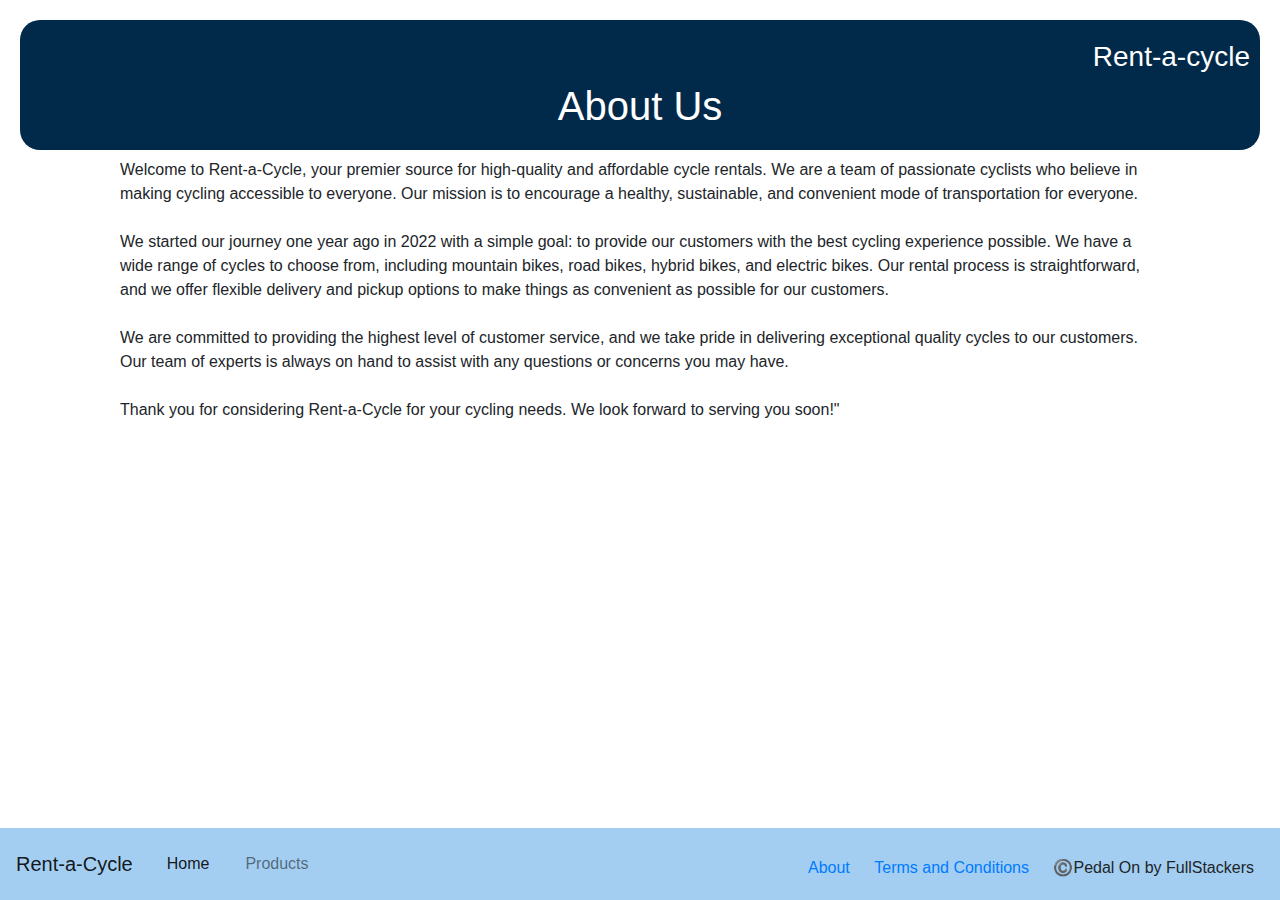
<file: about.html>
<!DOCTYPE html>
<html lang="en">
<head>
    <meta charset="UTF-8">
    <meta http-equiv="X-UA-Compatible" content="IE=edge">
    <meta name="viewport" content="width=device-width, initial-scale=1.0">
    <link rel="shortcut icon" type="image/png" href="logo.png">
    <link rel="stylesheet" href="https://cdn.jsdelivr.net/npm/bootstrap@5.3.0-alpha1/dist/css/bootstrap.min.css"></link>
   
    <title>Terms and conditions</title>
    <style>
        :root{
            --prussian-blue: #012a4aff;
            --indigo-dye: #013a63ff;
            --indigo-dye-2: #01497cff;
            --usafa-blue: #014f86ff;
            --honolulu-blue: #2a6f97ff;
            --celadon-blue: #2c7da0ff;
            --blue-green: #468fafff;
            --maximum-blue: #61a5c2ff;
            --dark-sky-blue: #89c2d9ff;
            --light-blue: #a9d6e5ff;
            --baby-blue-eyes: #a3cef1ff;
            --yale-blue: #274c77ff;
        }
        body{
            background-color: var(--cultured);
            margin: 4px, 4px;
            padding: 20px;
            white-space: normal;
        }
        h1{
            color: white;
            font-family: 'Cabin', sans-serif;
            text-align: center;
            padding: 20px;
        }
        .hero-title{
            color: white;
            background-color: var(--prussian-blue);
            border-radius: 20px;
        }
        p{
            font-size: 1rem;
        }
               /*for nav bar*/
               .navbar {
        height: 8%;
        width: 100%;
        background-color: var(--baby-blue-eyes);
    }
    
    #navbar-nav mr-auto {
        font-size: 20px;
        color: white;
    }
    a{
    text-decoration: none;
}

#footer_ele{
    margin-top: 20px;
    letter-spacing: 4px;

}
 li{
display: inline;
padding-left:10px;
padding-right: 10px;

}
a:hover{
    color: var(--baby-blue-eyes);
    transition: all;
   
    transform: translateY(-1px);
}
.content{
    padding-left:100px;
    padding-right:100px;

}
        </style>
</head>
<body>
    
        <div class="hero-title">
    
            <h3 
            style="text-align: right; position: relative; left: -10px; top: 20px;">Rent-a-cycle</h3>
            <h1>About Us</h1>
        </div> <div class="content">
         <p>Welcome to Rent-a-Cycle, your premier source for high-quality and affordable cycle rentals. We are a team of passionate cyclists who believe in making cycling accessible to everyone. Our mission is to encourage a healthy, sustainable, and convenient mode of transportation for everyone.
<br><br>
            We started our journey one year ago in 2022 with a simple goal: to provide our customers with the best cycling experience possible. We have a wide range of cycles to choose from, including mountain bikes, road bikes, hybrid bikes, and electric bikes. Our rental process is straightforward, and we offer flexible delivery and pickup options to make things as convenient as possible for our customers.
  <br><br>          
            We are committed to providing the highest level of customer service, and we take pride in delivering exceptional quality cycles to our customers. Our team of experts is always on hand to assist with any questions or concerns you may have.
     <br>  <br>     
            Thank you for considering Rent-a-Cycle for your cycling needs. We look forward to serving you soon!"
            
          <br>  
            
            
            </p>  


        </div>
        <nav class="navbar fixed-bottom navbar-expand-lg navbar-light">
            <a class="navbar-brand" href="#">Rent-a-Cycle</a>
            <button class="navbar-toggler"
                    type="button"
                    data-toggle="collapse"
                    data-target="#navbarSupportedContent"
                    aria-controls="navbarSupportedContent"
                    aria-expanded="false"
                    aria-label="Toggle navigation">
                <span class="navbar-toggler-icon"></span>
            </button>
    <div class="collapse navbar-collapse"
    id="navbarSupportedContent">
<ul class="navbar-nav mr-auto">
<li class="nav-item active">
    <a class="nav-link" href="index.html">
        Home
        <span class="sr-only">
            (current)
        </span>
    </a>
</li>
<li class="nav-item">
    <a class="nav-link" href="product.html">
        Products
    </a>
</li>


</ul>


</div>

<footer>
<br>
<div class="footer1">
<ul class="footer_ele">
<li><a href="">About</a></li>
<li><a href="terms.html">Terms and Conditions</a></li>
<li>©️Pedal On by FullStackers</li>
</ul>
</div>
</footer>
    </body>
    <link rel="stylesheet"
href=
"https://stackpath.bootstrapcdn.com/bootstrap/4.3.1/css/bootstrap.min.css"
integrity=
"sha384-ggOyR0iXCbMQv3Xipma34MD+dH/1fQ784/j6cY/iJTQUOhcWr7x9JvoRxT2MZw1T"
crossorigin="anonymous">

<script src="https://code.jquery.com/jquery-3.3.1.slim.min.js"
    integrity=
"sha384-q8i/X+965DzO0rT7abK41JStQIAqVgRVzpbzo5smXKp4YfRvH+8abtTE1Pi6jizo"
    crossorigin="anonymous">
</script>

<script src=
"https://cdnjs.cloudflare.com/ajax/libs/popper.js/1.14.7/umd/popper.min.js"
    integrity=
"sha384-UO2eT0CpHqdSJQ6hJty5KVphtPhzWj9WO1clHTMGa3JDZwrnQq4sF86dIHNDz0W1"
    crossorigin="anonymous">
</script>

<script src="https://stackpath.bootstrapcdn.com/bootstrap/4.3.1/js/bootstrap.min.js"
    integrity="sha384-JjSmVgyd0p3pXB1rRibZUAYoIIy6OrQ6VrjIEaFf/nJGzIxFDsf4x0xIM+B07jRM"
    crossorigin="anonymous">
    </script>
    </html>
</file>
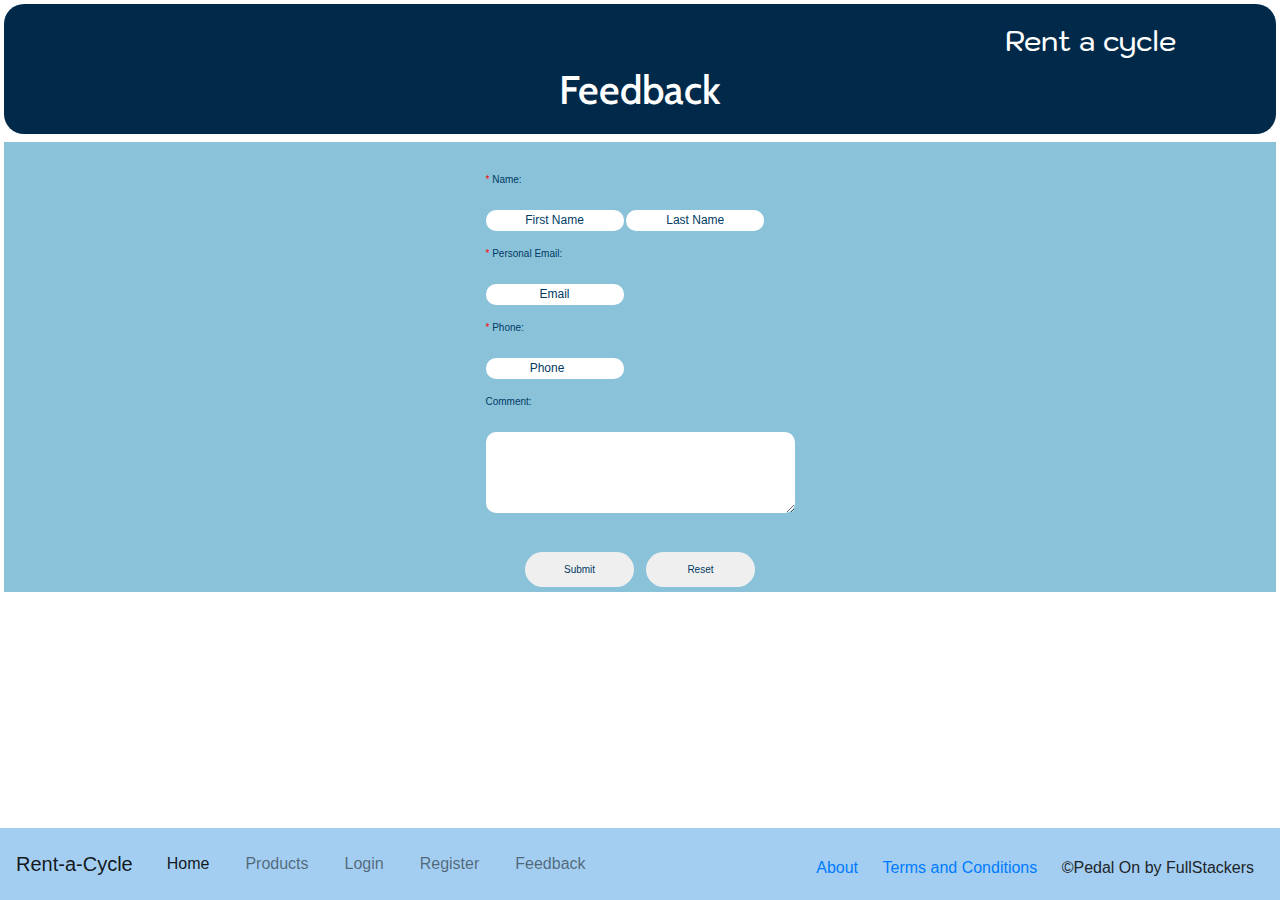
<file: feedback.html>
<!DOCTYPE html>
<html lang="en">
<head>
    <meta charset="UTF-8">
    <meta http-equiv="X-UA-Compatible" content="IE=edge">
    <meta name="viewport" content="width=device-width, initial-scale=1.0">
    <title>Feedback</title>
    <style>
        :root{
            --prussian-blue: #012a4aff;
            --indigo-dye: #013a63ff;
            --indigo-dye-2: #01497cff;
            --usafa-blue: #014f86ff;
            --honolulu-blue: #2a6f97ff;
            --celadon-blue: #2c7da0ff;
            --blue-green: #468fafff;
            --maximum-blue: #61a5c2ff;
            --dark-sky-blue: #89c2d9ff;
            --light-blue: #a9d6e5ff;
             --baby-blue-eyes: #a3cef1ff;
            --yale-blue: #274c77ff;
        }
        body{
            background-color: var(--cultured);
            margin: 4px, 4px;
            padding: 4px;
            white-space: normal; 
        }
        h1{
            color: white;
            font-family: 'Cabin', sans-serif;
            text-align: center;
            padding: 20px;
        }
        label{
            
            color: var(--indigo-dye);
        }
        input,textarea,::placeholder{
            border: none;
            color: var(--indigo-dye);
            text-align: center;
            font-family: sans-serif;
            border-radius: 10px;
            font-size: 12px;
            padding: 3px;
        }
        .box{
            background-color: var(--dark-sky-blue);
            display:flex ;
            align-items: center;
            justify-content:center ;
           font-size: 10px;
            /* padding: 20px;
            margin: auto;
            left: 80vh;*/
        }
        .sub:hover {
            background-color: var(--celadon-blue);  
            color: white;
            box-shadow: 0 12px 16px 0 rgba(0,0,0,0.24),0 17px 50px 0 rgba(0,0,0,0.19);
        }
        .sub{
            padding: 10px;
            border-radius: 20px;
            margin: 5px;
            width:35%
            
        }
        .hero-title{
            color: white;
            background-color: var(--prussian-blue);
            border-radius: 20px;
        }            .navbar {
        height: 8%;
        width: 100%;
        background-color: var(--baby-blue-eyes);
    }
    
    #navbar-nav mr-auto {
        font-size: 20px;
        color: white;
    }
    a{
    text-decoration: none;
}

#footer_ele{
    margin-top: 20px;
    letter-spacing: 4px;

}
 li{
display: inline;
padding-left:10px;
padding-right: 10px;

}
a:hover{
    color: var(--baby-blue-eyes);
    transition: all;
   
    transform: translateY(-1px);
}
    </style>
    <link rel="preconnect" href="https://fonts.googleapis.com"><link rel="preconnect" href="https://fonts.gstatic.com" crossorigin><link href="https://fonts.googleapis.com/css2?family=Cabin&display=swap" rel="stylesheet">
    <link rel="preconnect" href="https://fonts.googleapis.com"><link rel="preconnect" href="https://fonts.gstatic.com" crossorigin><link href="https://fonts.googleapis.com/css2?family=IBM+Plex+Sans:wght@100&display=swap" rel="stylesheet">
    <link rel="preconnect" href="https://fonts.googleapis.com"><link rel="preconnect" href="https://fonts.gstatic.com" crossorigin><link href="https://fonts.googleapis.com/css2?family=Kodchasan:wght@200&display=swap" rel="stylesheet">
</head>
<body>
    
    <div class="hero-title">

        <h3 style="font-family: 'Kodchasan', sans-serif;
        text-align: right; position: relative; right: 100px; top: 20px;">Rent a cycle</h3>
        <h1>Feedback</h1>
    </div>
    <div class="box">
    <form >
        <br><br>
        <label for=""><span style="color: red;">*</span> Name: </label><br><br>
        <input type="text" placeholder="First Name" required>
        <input type="text" placeholder="Last Name" required>
        <br><br>
        <label for=""><span style="color: red;">*</span> Personal Email: </label><br><br>
        <input type="email" placeholder="Email" required>
        <br><br>
        <label for=""><span style="color: red;">*</span> Phone: </label><br><br>
        <input type="number" placeholder="Phone" minlength="10" required >
        <br><br>
        <label for="">Comment: </label>
        <br><br>
        <textarea cols="48" rows="5" ></textarea>
        <br><br><br>
        <center>
            <input class="sub" type="submit" onsubmit="alert('Thank You Your feedback is recorded')" >
            <input class="sub" type="reset" ></center>
    </form>
    <br>
    <br>
    <br>
    <br>
    </div><nav class="navbar fixed-bottom navbar-expand-lg navbar-light">
        <a class="navbar-brand" href="#">Rent-a-Cycle</a>
        <button class="navbar-toggler"
                type="button"
                data-toggle="collapse"
                data-target="#navbarSupportedContent"
                aria-controls="navbarSupportedContent"
                aria-expanded="false"
                aria-label="Toggle navigation">
            <span class="navbar-toggler-icon"></span>
        </button>
<div class="collapse navbar-collapse"
id="navbarSupportedContent">
<ul class="navbar-nav mr-auto">
<li class="nav-item active">
<a class="nav-link" href="#">
    Home
    <span class="sr-only">
        (current)
    </span>
</a>
</li>
<li class="nav-item">
<a class="nav-link" href="product.html">
    Products
</a>
</li>

<li class="nav-item">
<a class="nav-link" href="login.html">
    Login
</a>
</li> <li class="nav-item">
<a class="nav-link" href="signup.html">
    Register
</a>
</li> <li class="nav-item">
<a class="nav-link" href="feedback.html">
    Feedback
</a>
</li>
</ul>


</div>

<footer>
<br>
<div class="footer1">
<ul class="footer_ele">
<li><a href="">About</a></li>
<li><a href="terms.html">Terms and Conditions</a></li>
<li>©Pedal On by FullStackers</li>
</ul>
</div>
</footer>
</body>
<link rel="stylesheet"
href=
"https://stackpath.bootstrapcdn.com/bootstrap/4.3.1/css/bootstrap.min.css"
integrity=
"sha384-ggOyR0iXCbMQv3Xipma34MD+dH/1fQ784/j6cY/iJTQUOhcWr7x9JvoRxT2MZw1T"
crossorigin="anonymous">

<script src="https://code.jquery.com/jquery-3.3.1.slim.min.js"
    integrity=
"sha384-q8i/X+965DzO0rT7abK41JStQIAqVgRVzpbzo5smXKp4YfRvH+8abtTE1Pi6jizo"
    crossorigin="anonymous">
</script>

<script src=
"https://cdnjs.cloudflare.com/ajax/libs/popper.js/1.14.7/umd/popper.min.js"
    integrity=
"sha384-UO2eT0CpHqdSJQ6hJty5KVphtPhzWj9WO1clHTMGa3JDZwrnQq4sF86dIHNDz0W1"
    crossorigin="anonymous">
</script>

<script src="https://stackpath.bootstrapcdn.com/bootstrap/4.3.1/js/bootstrap.min.js"
    integrity="sha384-JjSmVgyd0p3pXB1rRibZUAYoIIy6OrQ6VrjIEaFf/nJGzIxFDsf4x0xIM+B07jRM"
    crossorigin="anonymous">
    </script>
</html>
</file>
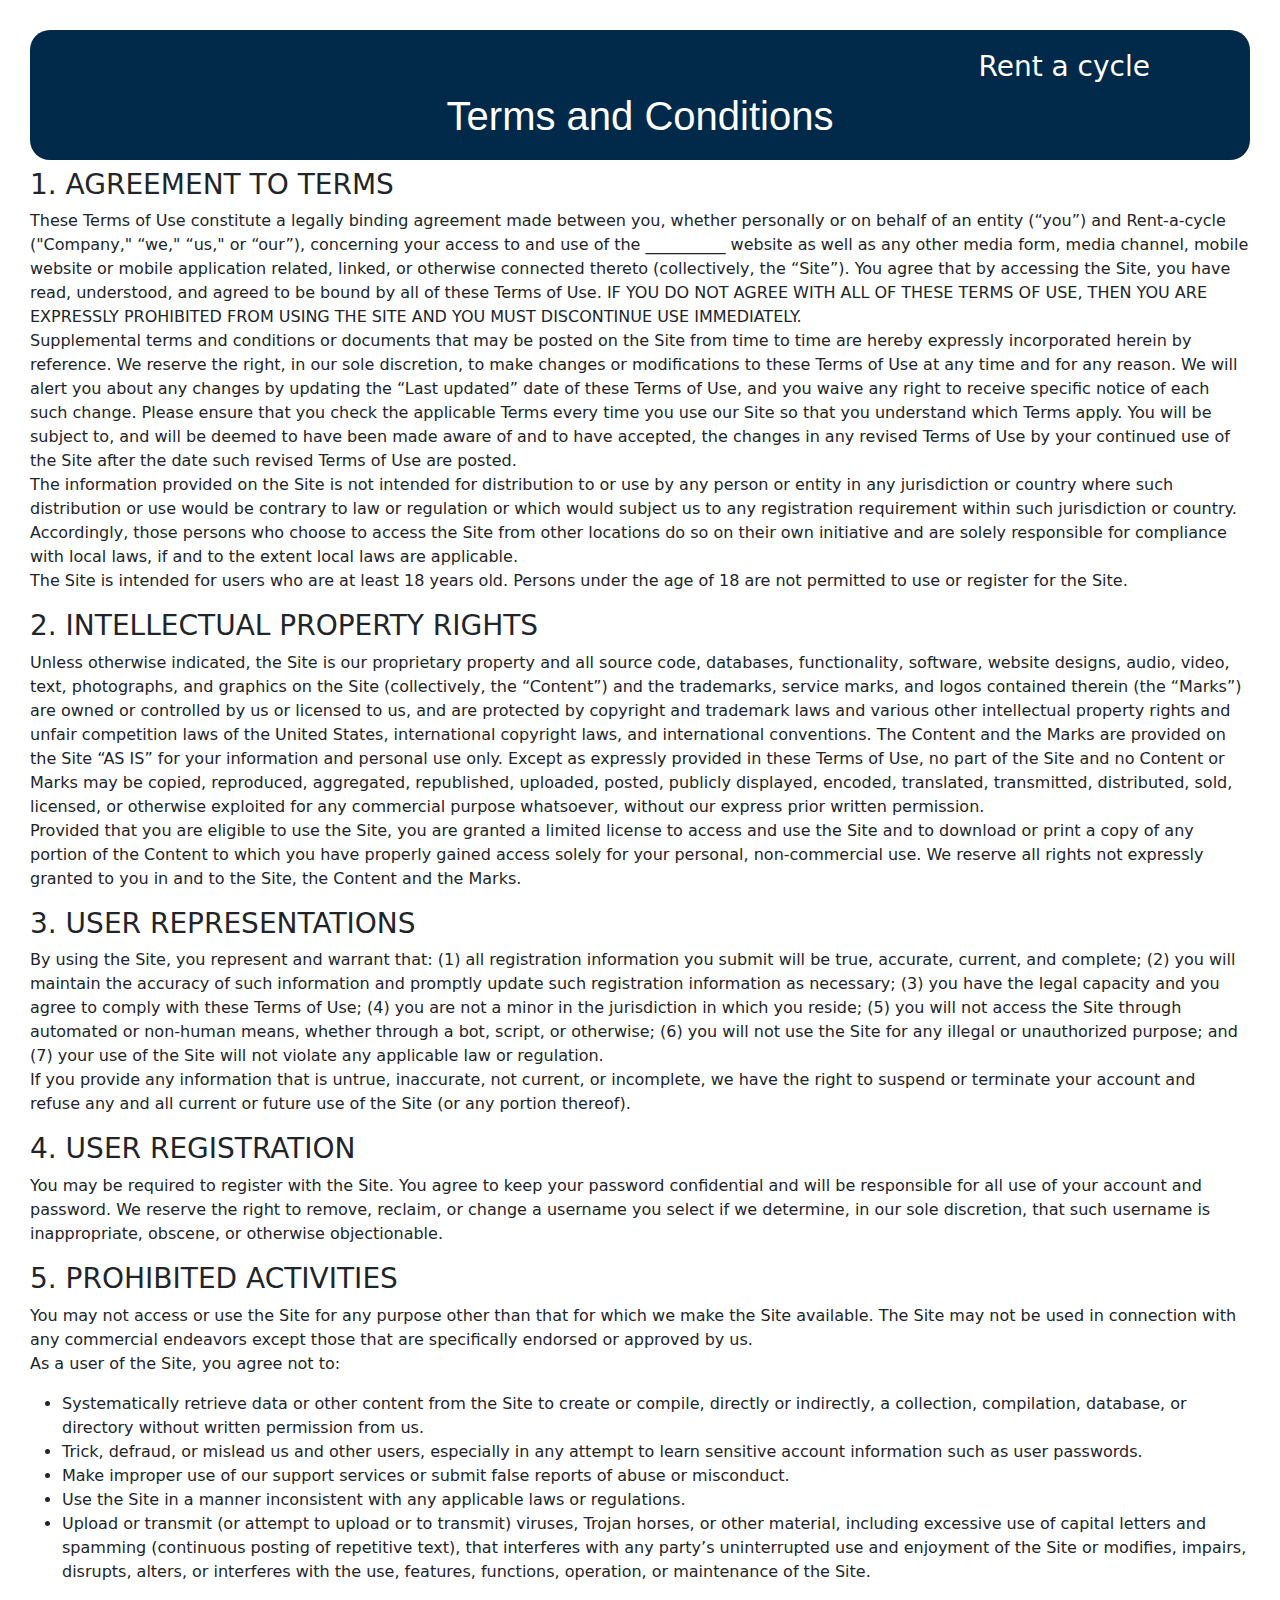
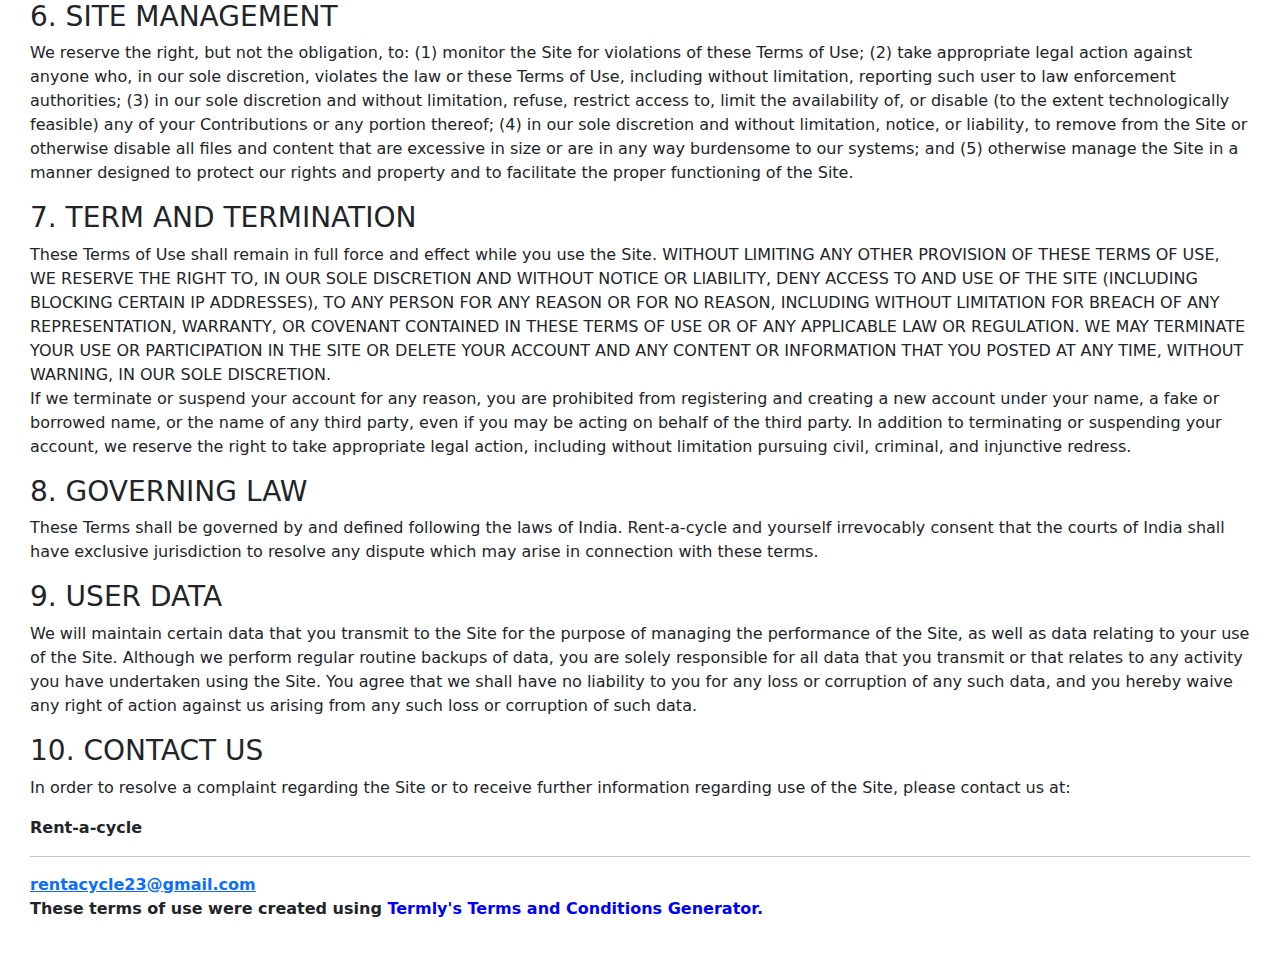
<file: terms.html>
<!DOCTYPE html>
<html lang="en">
<head>
    <meta charset="UTF-8">
    <meta http-equiv="X-UA-Compatible" content="IE=edge">
    <meta name="viewport" content="width=device-width, initial-scale=1.0">
    <link rel="shortcut icon" type="image/png" href="logo.png">
    <link rel="preconnect" href="https://fonts.googleapis.com"><link rel="preconnect" href="https://fonts.gstatic.com" crossorigin><link href="https://fonts.googleapis.com/css2?family=Amatic+SC&family=BioRhyme&family=Dancing+Script&family=Gravitas+One&display=swap" rel="stylesheet">
    <link rel="stylesheet" href="https://cdn.jsdelivr.net/npm/bootstrap@5.3.0-alpha1/dist/css/bootstrap.min.css"></link>
   
    <title>Terms and conditions</title>
    <style>
        :root{
            --prussian-blue: #012a4aff;
            --indigo-dye: #013a63ff;
            --indigo-dye-2: #01497cff;
            --usafa-blue: #014f86ff;
            --honolulu-blue: #2a6f97ff;
            --celadon-blue: #2c7da0ff;
            --blue-green: #468fafff;
            --maximum-blue: #61a5c2ff;
            --dark-sky-blue: #89c2d9ff;
            --light-blue: #a9d6e5ff;
        }
        body{
            background-color: var(--cultured);
            margin: 4px, 4px;
    padding: 30px;
            white-space: normal;
        }
        h1{
            color: white;
            font-family: 'Cabin', sans-serif;
            text-align: center;
            padding: 20px;
        }
        .hero-title{
            color: white;
            background-color: var(--prussian-blue);
            border-radius: 20px;
        }
        p{
            font-size: 1rem;
        }
        </style>
</head>
<body>
    
        <div class="hero-title">
    
            <h3 
            style="text-align: right; position: relative; right: 100px; top: 20px;">Rent a cycle</h3>
            <h1>Terms and Conditions</h1>
        </div>
    <div class="content">
        <h3>1. AGREEMENT TO TERMS</h3>
    <p>These Terms of Use constitute a legally binding agreement made between you, whether personally or on behalf of an entity (“you”) and Rent-a-cycle ("Company," “we," “us," or “our”), concerning your access to and use of the __________ website as well as any other media form, media channel, mobile website or mobile application related, linked, or otherwise connected thereto (collectively, the “Site”). You agree that by accessing the Site, you have read, understood, and agreed to be bound by all of these Terms of Use. IF YOU DO NOT AGREE WITH ALL OF THESE TERMS OF USE, THEN YOU ARE EXPRESSLY PROHIBITED FROM USING THE SITE AND YOU MUST DISCONTINUE USE IMMEDIATELY.
<br>
Supplemental terms and conditions or documents that may be posted on the Site from time to time are hereby expressly incorporated herein by reference. We reserve the right, in our sole discretion, to make changes or modifications to these Terms of Use at any time and for any reason. We will alert you about any changes by updating the “Last updated” date of these Terms of Use, and you waive any right to receive specific notice of each such change. Please ensure that you check the applicable Terms every time you use our Site so that you understand which Terms apply. You will be subject to, and will be deemed to have been made aware of and to have accepted, the changes in any revised Terms of Use by your continued use of the Site after the date such revised Terms of Use are posted.
<br>
The information provided on the Site is not intended for distribution to or use by any person or entity in any jurisdiction or country where such distribution or use would be contrary to law or regulation or which would subject us to any registration requirement within such jurisdiction or country. Accordingly, those persons who choose to access the Site from other locations do so on their own initiative and are solely responsible for compliance with local laws, if and to the extent local laws are applicable.
<br>
The Site is intended for users who are at least 18 years old. Persons under the age of 18 are not permitted to use or register for the Site.</p>
    
<h3>2. INTELLECTUAL PROPERTY RIGHTS</h3>
<p>Unless otherwise indicated, the Site is our proprietary property and all source code, databases, functionality, software, website designs, audio, video, text, photographs, and graphics on the Site (collectively, the “Content”) and the trademarks, service marks, and logos contained therein (the “Marks”) are owned or controlled by us or licensed to us, and are protected by copyright and trademark laws and various other intellectual property rights and unfair competition laws of the United States, international copyright laws, and international conventions. The Content and the Marks are provided on the Site “AS IS” for your information and personal use only. Except as expressly provided in these Terms of Use, no part of the Site and no Content or Marks may be copied, reproduced, aggregated, republished, uploaded, posted, publicly displayed, encoded, translated, transmitted, distributed, sold, licensed, or otherwise exploited for any commercial purpose whatsoever, without our express prior written permission.
<br>
Provided that you are eligible to use the Site, you are granted a limited license to access and use the Site and to download or print a copy of any portion of the Content to which you have properly gained access solely for your personal, non-commercial use. We reserve all rights not expressly granted to you in and to the Site, the Content and the Marks.</p>
<h3>
3. USER REPRESENTATIONS</h3>
<p>By using the Site, you represent and warrant that: (1) all registration information you submit will be true, accurate, current, and complete; (2) you will maintain the accuracy of such information and promptly update such registration information as necessary; (3) you have the legal capacity and you agree to comply with these Terms of Use; (4) you are not a minor in the jurisdiction in which you reside; (5) you will not access the Site through automated or non-human means, whether through a bot, script, or otherwise; (6) you will not use the Site for any illegal or unauthorized purpose; and (7) your use of the Site will not violate any applicable law or regulation.
<br>
If you provide any information that is untrue, inaccurate, not current, or incomplete, we have the right to suspend or terminate your account and refuse any and all current or future use of the Site (or any portion thereof).</p>
<h3>4. USER REGISTRATION</h3>
<p>You may be required to register with the Site. You agree to keep your password confidential and will be responsible for all use of your account and password. We reserve the right to remove, reclaim, or change a username you select if we determine, in our sole discretion, that such username is inappropriate, obscene, or otherwise objectionable.</p>
<h3>
5. PROHIBITED ACTIVITIES</h3>
<p>
You may not access or use the Site for any purpose other than that for which we make the Site available. The Site may not be used in connection with any commercial endeavors except those that are specifically endorsed or approved by us.
<br>
As a user of the Site, you agree not to:
<ul><li>Systematically retrieve data or other content from the Site to create or compile, directly or indirectly, a collection, compilation, database, or directory without written permission from us.</li>
<li>Trick, defraud, or mislead us and other users, especially in any attempt to learn sensitive account information such as user passwords.</li>
<li>Make improper use of our support services or submit false reports of abuse or misconduct.</li>
<li>Use the Site in a manner inconsistent with any applicable laws or regulations.</li>
<li>Upload or transmit (or attempt to upload or to transmit) viruses, Trojan horses, or other material, including excessive use of capital letters and spamming (continuous posting of repetitive text), that interferes with any party’s uninterrupted use and enjoyment of the Site or modifies, impairs, disrupts, alters, or interferes with the use, features, functions, operation, or maintenance of the Site.</li></ul></p>
<h3>6. SITE MANAGEMENT</h3>
<p>We reserve the right, but not the obligation, to: (1) monitor the Site for violations of these Terms of Use; (2) take appropriate legal action against anyone who, in our sole discretion, violates the law or these Terms of Use, including without limitation, reporting such user to law enforcement authorities; (3) in our sole discretion and without limitation, refuse, restrict access to, limit the availability of, or disable (to the extent technologically feasible) any of your Contributions or any portion thereof; (4) in our sole discretion and without limitation, notice, or liability, to remove from the Site or otherwise disable all files and content that are excessive in size or are in any way burdensome to our systems; and (5) otherwise manage the Site in a manner designed to protect our rights and property and to facilitate the proper functioning of the Site.</p>
<h3>7. TERM AND TERMINATION</h3>
<p>These Terms of Use shall remain in full force and effect while you use the Site. WITHOUT LIMITING ANY OTHER PROVISION OF THESE TERMS OF USE, WE RESERVE THE RIGHT TO, IN OUR SOLE DISCRETION AND WITHOUT NOTICE OR LIABILITY, DENY ACCESS TO AND USE OF THE SITE (INCLUDING BLOCKING CERTAIN IP ADDRESSES), TO ANY PERSON FOR ANY REASON OR FOR NO REASON, INCLUDING WITHOUT LIMITATION FOR BREACH OF ANY REPRESENTATION, WARRANTY, OR COVENANT CONTAINED IN THESE TERMS OF USE OR OF ANY APPLICABLE LAW OR REGULATION. WE MAY TERMINATE YOUR USE OR PARTICIPATION IN THE SITE OR DELETE YOUR ACCOUNT AND ANY CONTENT OR INFORMATION THAT YOU POSTED AT ANY TIME, WITHOUT WARNING, IN OUR SOLE DISCRETION.
<br>
If we terminate or suspend your account for any reason, you are prohibited from registering and creating a new account under your name, a fake or borrowed name, or the name of any third party, even if you may be acting on behalf of the third party. In addition to terminating or suspending your account, we reserve the right to take appropriate legal action, including without limitation pursuing civil, criminal, and injunctive redress.
</p>
<h3>8. GOVERNING LAW</h3>
<p>These Terms shall be governed by and defined following the laws of India. Rent-a-cycle and yourself irrevocably consent that the courts of India shall have exclusive jurisdiction to resolve any dispute which may arise in connection with these terms.
</p>
<h3>9. USER DATA</h3>
<p>We will maintain certain data that you transmit to the Site for the purpose of managing the performance of the Site, as well as data relating to your use of the Site. Although we perform regular routine backups of data, you are solely responsible for all data that you transmit or that relates to any activity you have undertaken using the Site. You agree that we shall have no liability to you for any loss or corruption of any such data, and you hereby waive any right of action against us arising from any such loss or corruption of such data.</p>
<h3>10. CONTACT US</h3>
<p>In order to resolve a complaint regarding the Site or to receive further information regarding use of the Site, please contact us at:</p>

<p><b>Rent-a-cycle</b></p>
<hr>
<a href="mailto:rentacycle23@gmail.com"><b>
     rentacycle23@gmail.com</b></a>
     <p><b>These terms of use were created using <span style="color: blue;">Termly's Terms and Conditions Generator.</span> </b></p>
</div>
</body>
</html>
</file>
